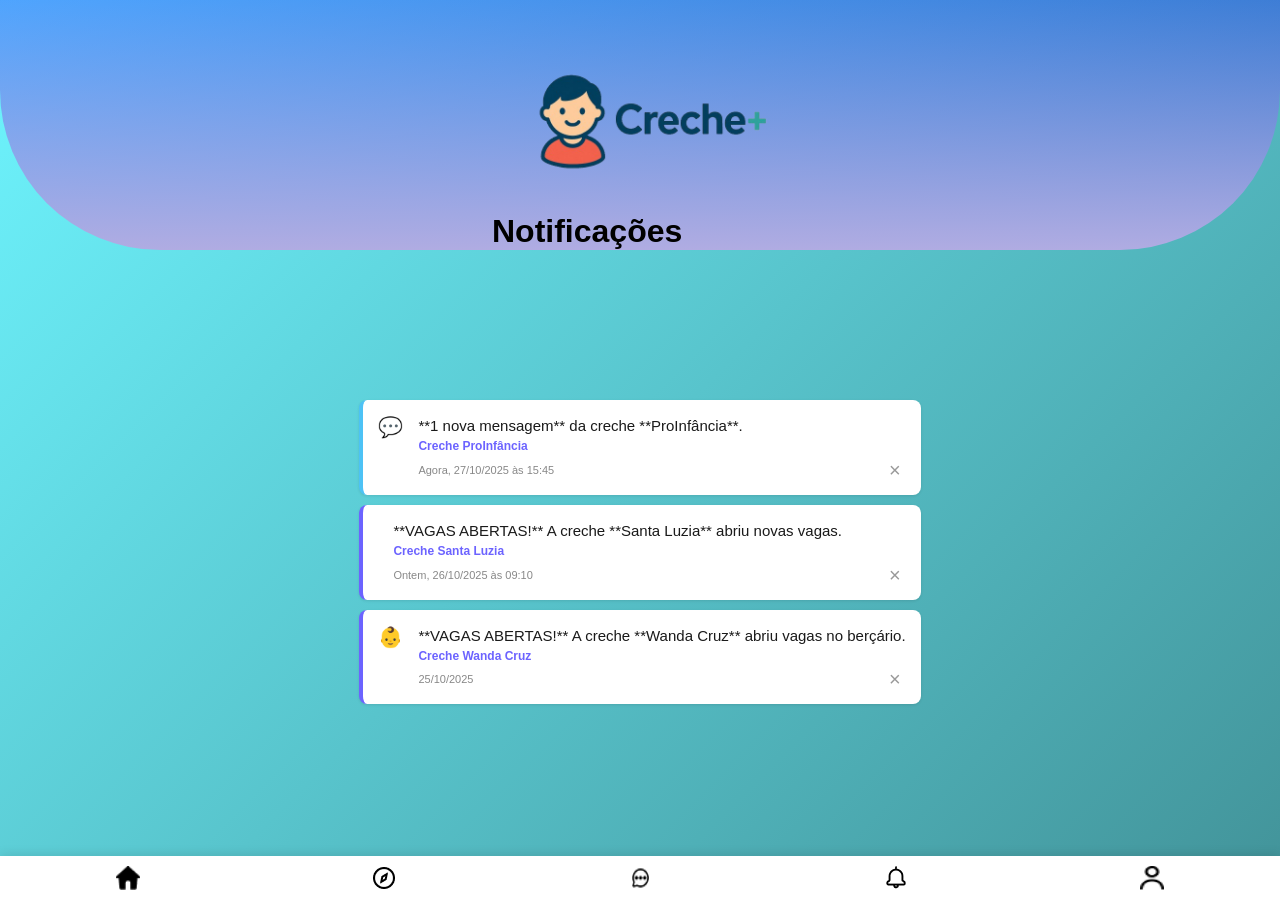
<file: docs/index.html>
<!doctype html>
<html>
  <head>
    <meta charset="utf-8">
    <meta http-equiv="refresh" content="0; url=./Tela%20De%20Home/notificacoes.html">
    <title>Redirecting...</title>
    <link rel="canonical" href="./Tela%20De%20Home/notificacoes.html">
  </head>
  <body>
    <p>Redirecionando para <a href="./Tela%20De%20Home/notificacoes.html">Notificações</a>...</p>
  </body>
</html>
</file>
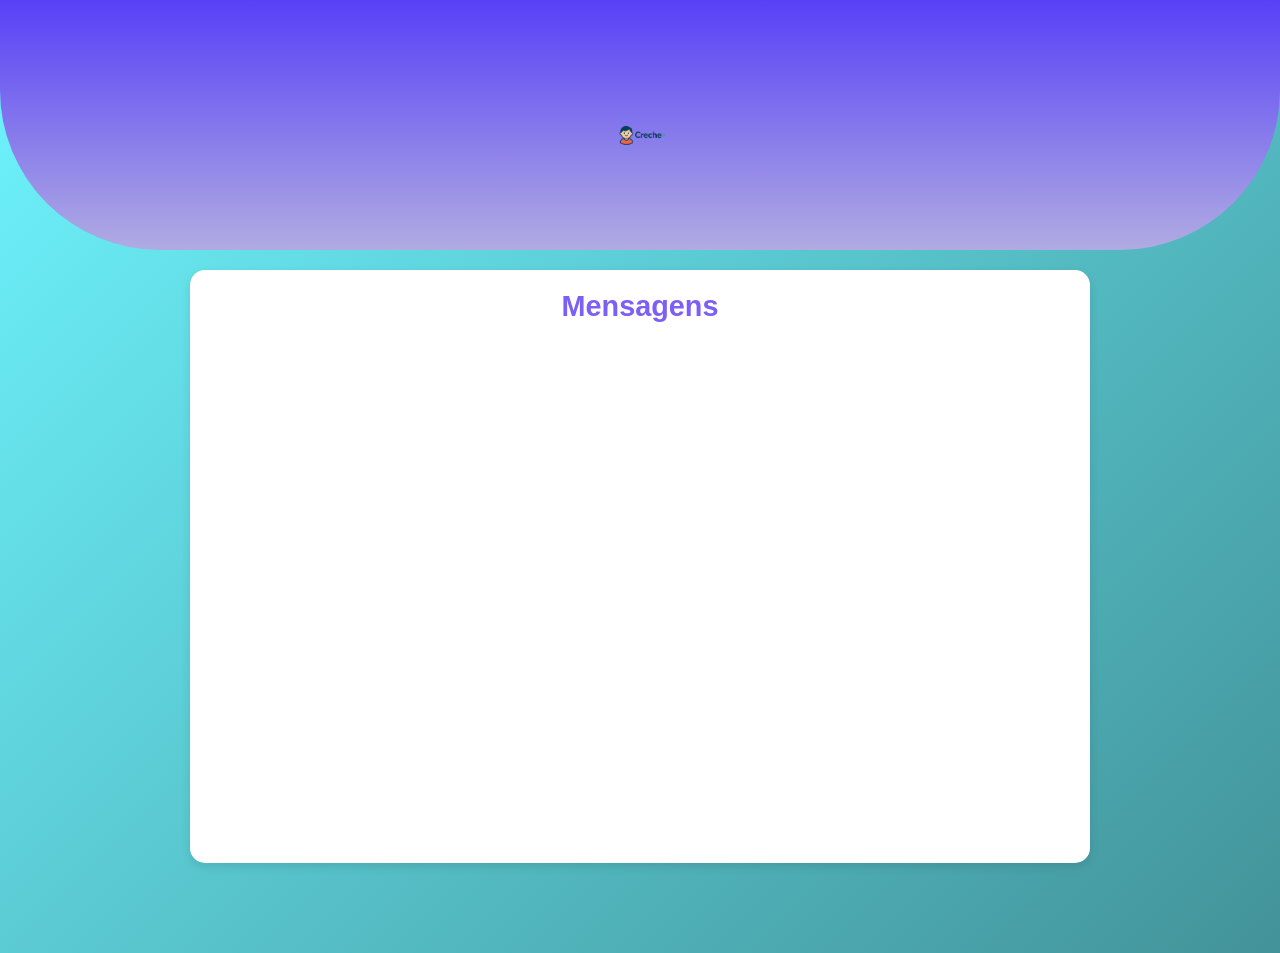
<file: CrecheMais.Api/Tela De Home/chat.html>
<!DOCTYPE html>
<html lang="pt-BR">
<head>
 <meta charset="UTF-8">
 <meta name="viewport" content="width=device-width, initial-scale=1.0">
 <title>Chat Creche +</title>
 <link rel="stylesheet" href="home.css">  <link rel="stylesheet" href="chat.css"> <script src="chat.js" defer></script> </head>
<body class="chat-body">
     <div class="header">
 <img src="LogoCreche.png" alt="Logo Creche+" class="logo">
 </div>

 <div class="container chat-container">
  <h1>Mensagens</h1>
    
    <div class="chat-main-area">

        <div class="contact-list" id="contact-list">
            <div class="no-contacts" id="no-contacts" style="display: none;">
                Nenhum contato encontrado.
            </div>
        </div>

        <div class="chat-window" id="chat-window" style="display: none;">
            <div class="chat-header">
                <button id="back-to-contacts">&lt; Voltar</button>
                <span id="chat-recipient-name">Nome da Creche</span>
            </div>
            <div class="chat-messages" id="chat-messages">
                </div>
            <div class="chat-input">
                <input type="text" id="message-inpu t" placeholder="Digite sua mensagem...">
                <button id="send-btn">Enviar</button>
            </div>
        </div>
    </div>
</file>
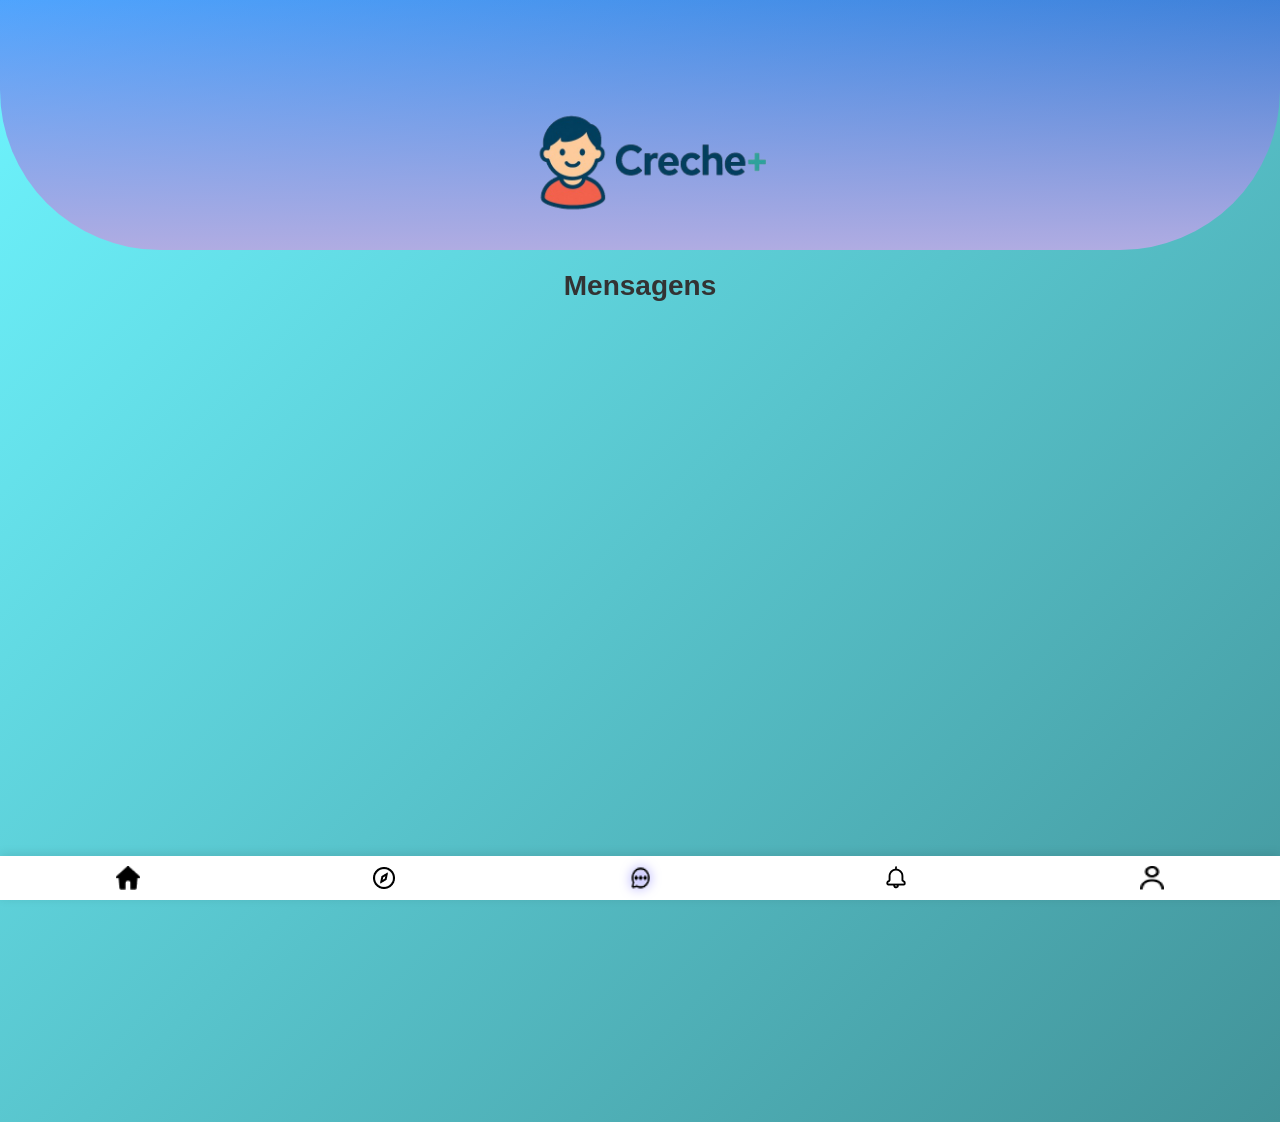
<file: CrecheMais.Api/Tela De Home/chatlist.html>
<!DOCTYPE html>
<html lang="pt-BR">
<head>
 <meta charset="UTF-8">
 <meta name="viewport" content="width=device-width, initial-scale=1.0">
 <title>Chat Creche +</title>
 <link rel="stylesheet" href="home.css">
 <link rel="stylesheet" href="chatlist.css">
 <script src="chatlist.js" defer></script>
</head>
<body class="chat-body">

    <div class="header">
        <img src="LogoCreche.png" alt="Logo Creche+" class="logo">
    </div>

    <div class="container chat-container">
        <h1>Mensagens</h1>
        
        <div class="chat-main-area">

            <!-- Lista de contatos -->
            <div class="contact-list" id="contact-list">
                <div class="no-contacts" id="no-contacts" style="display: none;">
                    Nenhum contato encontrado.
                </div>
            </div>

            <!-- Janela de chat (inicialmente oculta) -->
            <div class="chat-window" id="chat-window" style="display: none;">
                <div class="chat-header">
                    <button id="back-to-contacts">&lt; Voltar</button>
                    <span id="chat-recipient-name">Nome da Creche</span>
                </div>
                <div class="chat-messages" id="chat-messages"></div>
                <div class="chat-input">
                    <input type="text" id="message-input" placeholder="Digite sua mensagem...">
                    <button id="send-btn">Enviar</button>
                </div>
            </div>

        </div>
    </div>

    <footer>
        <img src="../ImagensHome/Home.png" alt="Home" class="footer-icon" onclick="window.location.href='home.html'">
        <img src="../ImagensHome/Descoberta.png" alt="Descoberta" class="footer-icon" onclick="window.location.href='descoberta.html'">
         <img src="../ImagensHome/Chat.png" alt="Conversas" class="footer-icon active" id="chat-btn-footer"> 
        <img src="../ImagensHome/Sino.png" alt="Notificações" class="footer-icon" onclick="window.location.href='notificacoes.html'">
        <img src="../ImagensHome/Perfil.png" alt="Perfil" class="footer-icon" onclick="window.location.href='perfil.html'">
    </footer>

</body>
</html>
</file>
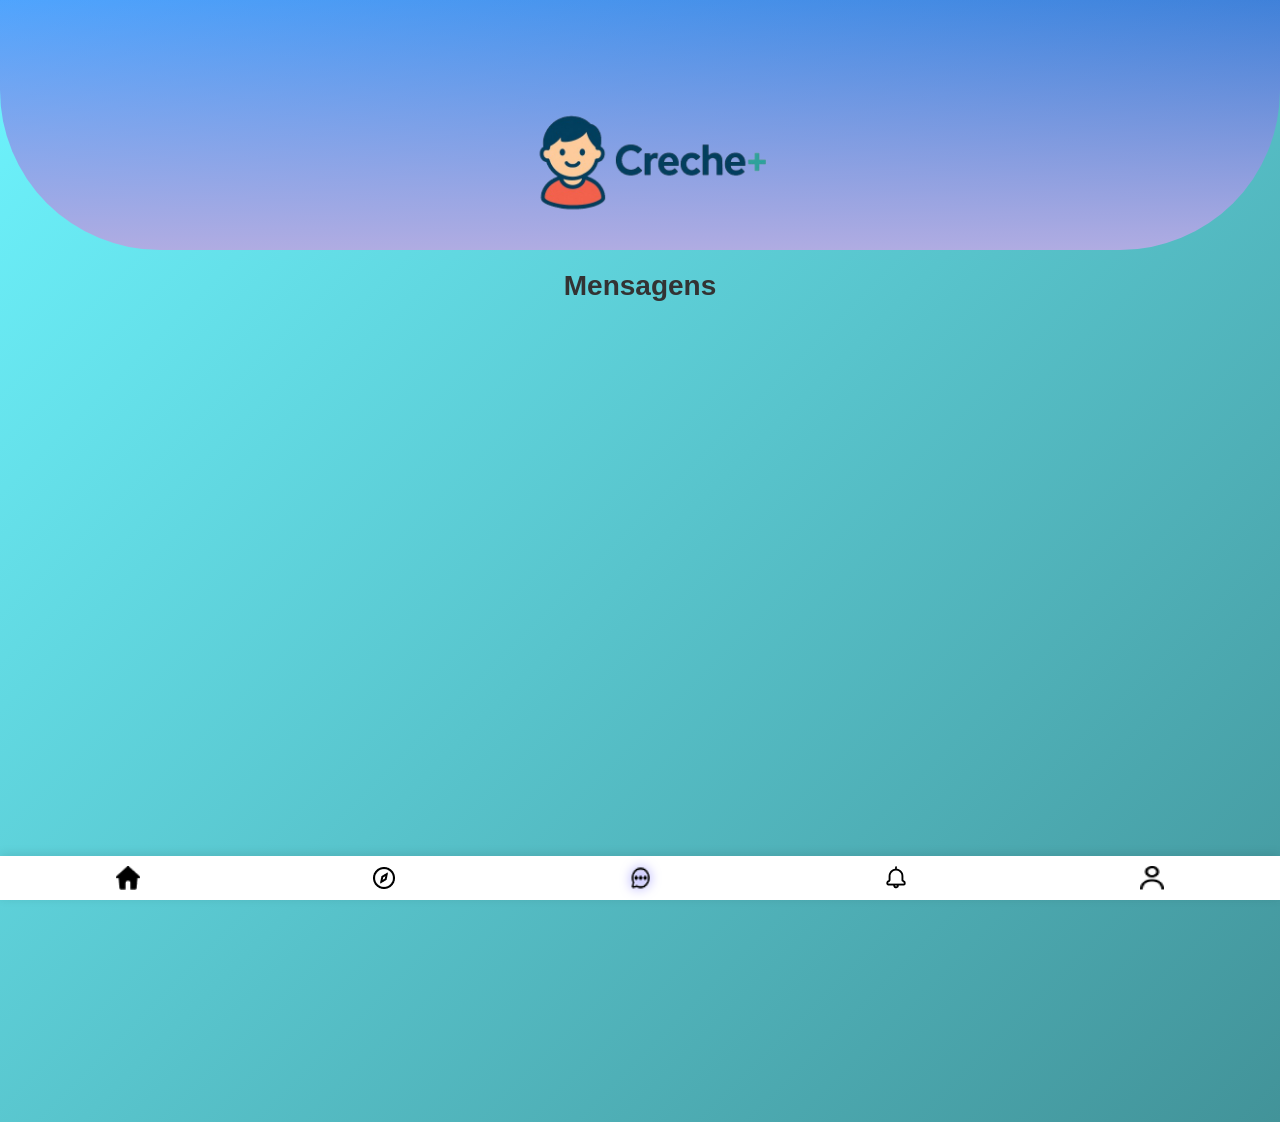
<file: CrecheMais.Api/Tela De Home/conversaunica.html>
<!DOCTYPE html>
<html lang="pt-BR">
<head>
    <meta charset="UTF-8">
    <meta name="viewport" content="width=device-width, initial-scale=1.0">
    <title>Conversa Direta</title>
    <link rel="stylesheet" href="conversaunica.css">
    <script src="conversaunica.js" defer></script>
</head>
<body class="chat-body">
    
    <div class="container chat-container">
        
        <div class="chat-window">
            <div class="chat-header">
                <button id="back-to-chats">&lt; Voltar</button>
                <span id="chat-recipient-name">CrecheX</span>
            </div>
            
            <div class="chat-messages" id="chat-messages-area">
            </div>
            
            <div class="chat-input">
                <input type="text" id="message-input" placeholder="Digite sua mensagem...">
                <button id="send-btn">Enviar</button>
            </div>
        </div>
    </div>

    <footer>
        <img src="../ImagensHome/Home.png" alt="Home" class="footer-icon" onclick="window.location.href='home.html'">
        <img src="../ImagensHome/Descoberta.png" alt="Descoberta" class="footer-icon" onclick="window.location.href='descoberta.html'">
        <img src="../ImagensHome/Chat.png" alt="Conversas" class="footer-icon active" id="chat-btn-footer"> 
         <img src="../ImagensHome/Sino.png" alt="Notificações" class="footer-icon" id="chat-btn" onclick="window.location.href='notificacoes.html'">
        <img src="../ImagensHome/Perfil.png" alt="Perfil" class="footer-icon" onclick="window.location.href='perfil.html'">
    </footer>
</body>
</html>
</file>
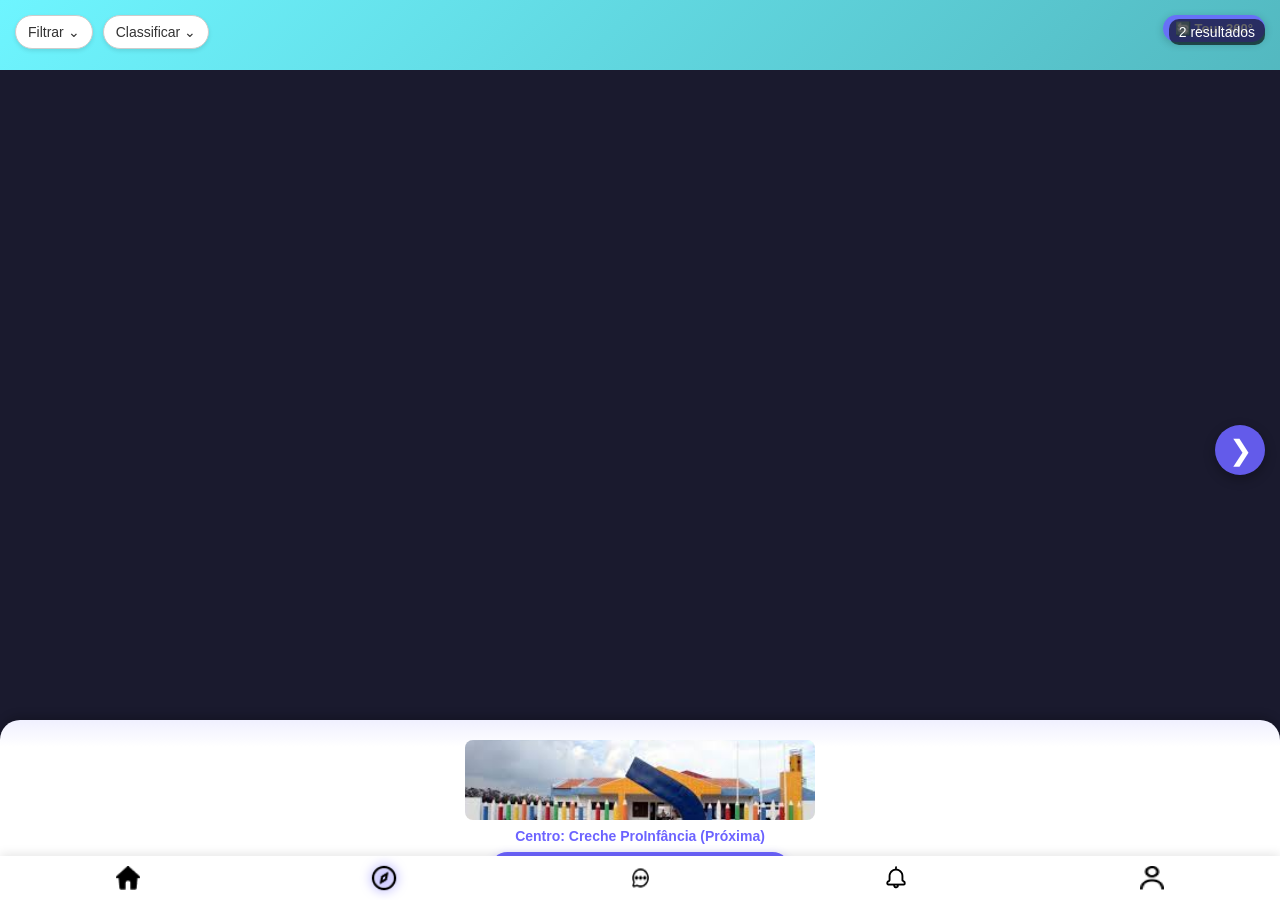
<file: CrecheMais.Api/Tela De Home/descoberta.html>
<!DOCTYPE html>
<html lang="pt-BR">
<head>
    <meta charset="UTF-8">
    <meta name="viewport" content="width=device-width, initial-scale=1.0">
    <title>Descoberta - Creche +</title>
    <link rel="stylesheet" href="home.css">
    <link rel="stylesheet" href="descoberta.css">
    <script src="descoberta.js" defer></script>
</head>
<body>
 
    <div class="descoberta-container">
 
        <div class="map-section">
 
            <!-- Label indicando que é um tour 360° -->
            <div class="tour-badge">
                <span>🔄 Tour 360°</span>
            </div>
 
            <!-- Container onde o iframe do Kuula será inserido pelo JS -->
            <div class="css-map-background" id="map-iframe-container"></div>
            
            <!-- Botões de navegação entre tours -->
            <button class="tour-nav-btn tour-nav-prev" id="tour-prev-btn">
                <span>❮</span>
            </button>
            <button class="tour-nav-btn tour-nav-next" id="tour-next-btn">
                <span>❯</span>
            </button>
            
            <!-- Indicadores de tour -->
            <div class="tour-indicators">
                <span class="tour-indicator active"></span>
                <span class="tour-indicator"></span>
            </div>
 
            <div class="map-controls">
                <button class="control-btn">Filtrar ⌄</button>
                <button class="control-btn">Classificar ⌄</button>
                <span class="result-count">2 resultados</span>
            </div>
 
        </div>
 
        <div class="creche-detail-card" id="creche-detail-card">
 
            <div class="creche-map-info">
                <img src="../ImagensHome/Creche1.jpg" alt="Imagem da Creche" class="creche-map-image" id="map-creche-image">
                <h3 id="map-creche-name">Creche ProInfância</h3>
            </div>
 
            <!-- Botão de contato -->
            <div class="action-buttons">
                <button class="contact-btn" id="contact-map-btn">Entrar em Contato</button>
            </div>
 
        </div>
    </div>
 
    <footer>
        <img src="../ImagensHome/Home.png" alt="Home" class="footer-icon" onclick="window.location.href='home.html'">
        <img src="../ImagensHome/Descoberta.png" alt="Descoberta" class="footer-icon active" onclick="window.location.href='descoberta.html'">
        <img src="../ImagensHome/Chat.png" alt="Conversas" class="footer-icon" onclick="window.location.href='chatlist.html'">
        <img src="../ImagensHome/Sino.png" alt="Notificações" class="footer-icon" id="chat-btn" onclick="window.location.href='notificacoes.html'">
        <img src="../ImagensHome/Perfil.png" alt="Perfil" class="footer-icon" onclick="window.location.href='perfil.html'">
    </footer>
 
</body>
</html>
</file>
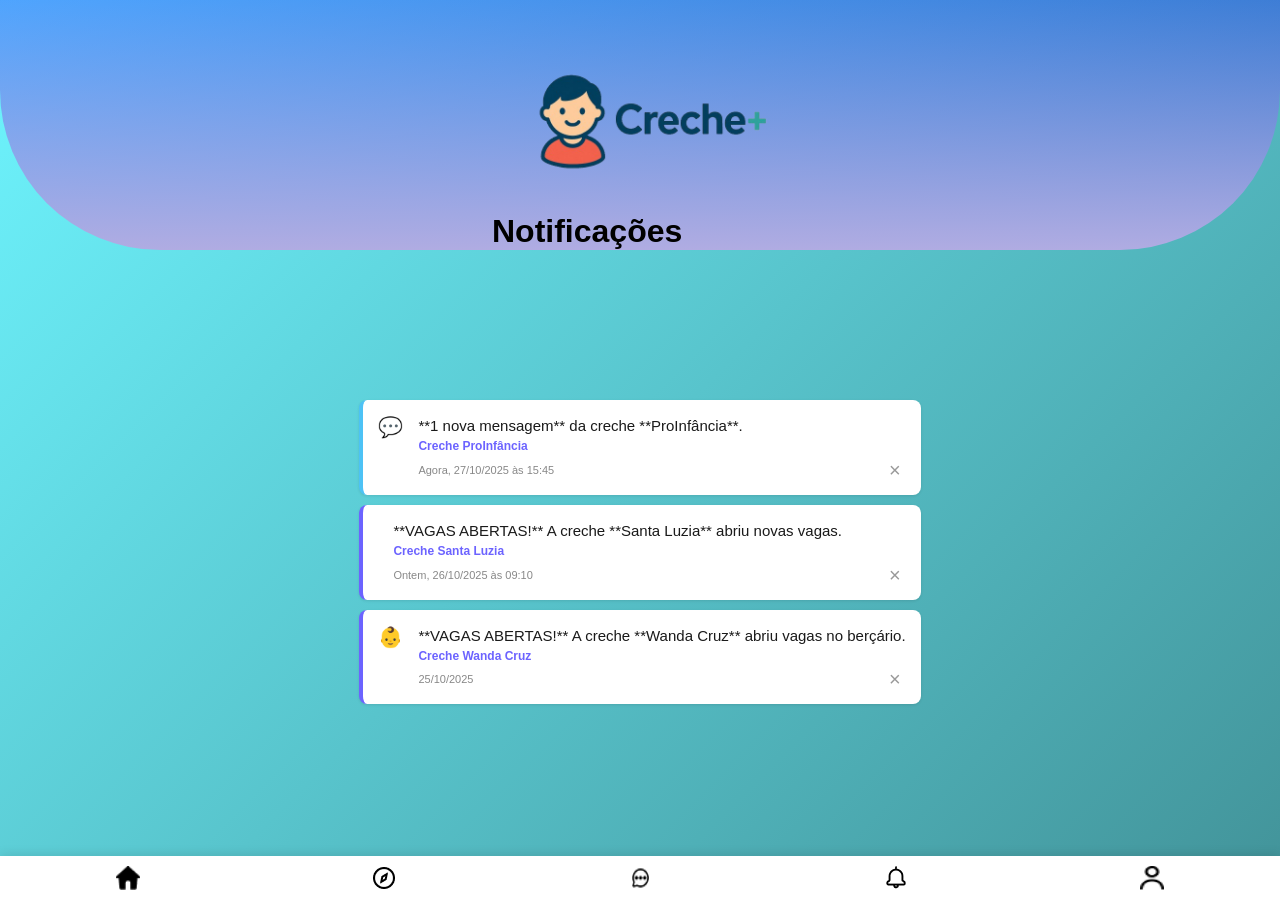
<file: CrecheMais.Api/Tela De Home/notificacoes.html>
<!DOCTYPE html>
<html lang="pt-BR">
<head>
    <meta charset="UTF-8">
    <meta name="viewport" content="width=device-width, initial-scale=1.0">
    <title>Notificações - Creche +</title>
    <link rel="stylesheet" href="home.css"> 
    <link rel="stylesheet" href="notificacoes.css"> 
    <script src="notificacoes.js" defer></script>
</head>
<body>
    <div class="header">
        <div class="header-content">
            <img src="LogoCreche.png" alt="Logo Creche+" class="logo">
            <h1 class="page-title">Notificações</h1> 
        </div>
    </div>

    <div class="notifications-container" id="notifications-list">
        
        <div class="notification-item type-mensagem" data-id="1">
            <div class="icon-mensagem">💬</div>
            <div class="notification-details">
                <p class="notification-message">
                    **1 nova mensagem** da creche **ProInfância**. 
                    <span class="creche-source">Creche ProInfância</span>
                </p>
                <div class="notification-footer">
                    <span class="notification-date">
                        Agora, 27/10/2025 às 15:45
                    </span>
                    <button class="delete-btn" title="Excluir">×</button>
                </div>
            </div>
        </div>

        <div class="notification-item type-vaga" data-id="2">
            <div class="icon-vaga"></div>
            <div class="notification-details">
                <p class="notification-message">
                    **VAGAS ABERTAS!** A creche **Santa Luzia** abriu novas vagas.
                    <span class="creche-source">Creche Santa Luzia</span>
                </p>
                <div class="notification-footer">
                    <span class="notification-date">
                        Ontem, 26/10/2025 às 09:10
                    </span>
                    <button class="delete-btn" title="Excluir">×</button>
                </div>
            </div>
        </div>

        <div class="notification-item type-vaga" data-id="3">
            <div class="icon-vaga">👶</div>
            <div class="notification-details">
                <p class="notification-message">
                    **VAGAS ABERTAS!** A creche **Wanda Cruz** abriu vagas no berçário.
                    <span class="creche-source">Creche Wanda Cruz</span>
                </p>
                <div class="notification-footer">
                    <span class="notification-date">
                        25/10/2025
                    </span>
                    <button class="delete-btn" title="Excluir">×</button>
                </div>
            </div>
        </div>
        
    </div>

    <footer>
        <img src="../ImagensHome/Home.png" alt="Home" class="footer-icon" onclick="window.location.href='home.html'">
        <img src="../ImagensHome/Descoberta.png" alt="Descoberta" class="footer-icon" onclick="window.location.href='descoberta.html'">
        <img src="../ImagensHome/Chat.png" alt="Conversas" class="footer-icon" onclick="window.location.href='chatlist.html'"> 
        <img src="../ImagensHome/Sino.png" alt="Notificações" onclick="window.location.href='notificacoes.html'">
        <img src="../ImagensHome/Perfil.png" alt="Perfil" class="footer-icon"onclick="window.location.href='perfil.html'">
    </footer>
</body>
</html>
</file>
<file: CrecheMais.Api/Tela De Home/home.css>
/* home.css - CÓDIGO COMPLETO E REVISADO */

/* Reset */
* {
    margin: 0;
    padding: 0;
    box-sizing: border-box;
    font-family: Arial, sans-serif;
}

body {
    background: linear-gradient(135deg, rgba(110,245,255,1) 0%, rgba(66,147,153,1) 100%);
    min-height: 100vh;
    display: flex;
    flex-direction: column;
    align-items: center;
    padding-bottom: 70px;
}

.header {
    width: 100%;
    height: 250px;
    background: linear-gradient(0deg, rgba(176,172,226,1) 0%, rgba(17,0,251,0.33) 100%);
    border-bottom-left-radius: 160px;
    border-bottom-right-radius: 160px;
    display: flex;
    justify-content: center;
    align-items: flex-end;
}

.logo {
    width: 296px;
    height: 198px;
    border-radius: 55px;
    object-fit: contain;
    position: relative;
    bottom: -10px;
}

.container {
    padding: 20px;
    max-width: 1200px;
    width: 100%;
}

/* Seção de busca */
.search-section h1 {
    font-size: 24px;
    color: #333;
    margin-bottom: 15px;
}

/* Container da barra de pesquisa (input + botão) */
.search-bar {
    display: flex;
    align-items: center;
    gap: 10px;
    margin-bottom: 20px;
}

#search-input {
    flex: 1;
    padding: 12px 16px;
    border: 2px solid #e0e0e0;
    border-radius: 25px;
    font-size: 16px;
}

/* Botão de pesquisa com texto "Buscar" e ícone */
#search-btn {
    background-color: #6c63ff;
    color: white;
    border: none;
    border-radius: 25px;
    padding: 12px 20px;
    font-size: 16px;
    cursor: pointer;
    display: flex;
    align-items: center;
    gap: 8px;
    transition: all 0.2s ease-in-out;
}

#search-btn:hover {
    background-color: #5a52e6;
    transform: scale(1.05);
}

/* Ícone da lupa dentro do botão */
.search-icon {
    width: 20px;
    height: 20px;
}

/* Filtros de busca (Ajuste para posicionar abaixo da barra de busca) */
.search-options {
    display: flex;
    justify-content: space-between;
    gap: 10px;
}

.search-option {
    display: flex;
    align-items: center;
    gap: 8px;
    padding: 12px 20px;
    border: 2px solid #e0e0e0;
    border-radius: 25px;
    background-color: white;
    cursor: pointer;
    flex: 1;
    justify-content: center;
    transition: all 0.2s ease-in-out;
}

.search-option:hover {
    border-color: #6c63ff;
}

.search-option.active {
    border-color: #6c63ff;
    background-color: #6c63ff;
    color: white;
}

.option-icon {
    width: 20px;
    height: 20px;
}

.divider {
    margin: 50px 0 40px 0;
    border: none;
    border-top: 2px solid #e0e0e0;
}

/* Listas */
.creches-section h2 {
    margin-bottom: 30px;
    color: #333;
    font-size: 20px;
    font-weight: 600;
    text-align: left;
}

.creches-list {
    display: flex;
    flex-direction: column;
    gap: 20px;
}

/* Cards */
.creche-card {
    display: flex;
    background-color: white;
    border-radius: 12px;
    box-shadow: 0 4px 12px rgba(0,0,0,0.1);
    overflow: hidden;
    border: 1px solid #e0e0e0;
    transition: 0.3s;
}

.creche-card:hover {
    transform: translateY(-4px);
}

.creche-image-container {
    flex: 0 0 200px;
}

.creche-image {
    width: 100%;
    height: 100%;
    object-fit: cover;
}

.creche-info {
    flex: 1;
    padding: 20px;
}

.creche-name {
    font-size: 20px;
    color: #333;
    font-weight: 600;
}

.creche-description {
    color: #666;
    font-size: 14px;
    margin: 10px 0;
}

.creche-details {
    display: flex;
    gap: 20px;
    font-size: 14px;
}

/* CORREÇÃO CRÍTICA AQUI: Removendo 'space-between' */
.creche-actions {
    display: flex;
    align-items: center;
    gap: 15px;
    margin-top: 15px;
    justify-content: flex-start; /* Alinha os botões no início */
}

.favorite-btn {
    background: none;
    border: none;
    cursor: pointer;
    transition: transform 0.3s;
}

.favorite-btn img {
    width: 28px;
    height: 28px;
    transition: transform 0.2s ease-in-out, filter 0.2s;
    filter: grayscale(100%);
}

.favorite-btn:hover img {
    transform: scale(1.1);
}

.favorite-btn.favorited img {
    filter: none;
    content: url("../ImagensHome/heartred.png");
}

/* CORREÇÃO CRÍTICA AQUI: Garante que o botão de contato ocupe o espaço */
.contact-btn {
    background-color: #6c63ff;
    color: white;
    border: none;
    padding: 10px 20px;
    border-radius: 25px;
    cursor: pointer;
    flex-grow: 1; /* Permite que ele cresça */
    max-width: 300px; /* Limite o crescimento em telas maiores */
    text-align: center; /* Garante que o texto fique centralizado */
}

.no-results {
    text-align: center;
    color: #666;
    background-color: white;
    border-radius: 12px;
    padding: 30px;
}

/* Footer */
footer {
    position: fixed;
    bottom: 0;
    width: 100%;
    background-color: white;
    display: flex;
    justify-content: space-around;
    padding: 10px 0;
    box-shadow: 0 -2px 10px rgba(0,0,0,0.1);
    z-index: 100;
}

.footer-icon {
    width: 24px;
    height: 24px;
    cursor: pointer;
    transition: transform 0.2s;
}

.footer-icon:hover {
    transform: scale(1.1);
}

.footer-icon.active {
    filter: drop-shadow(0 0 5px #6c63ff);
    transform: scale(1.1);
}

/* Estilização do Ícone de 3 Traços no Card */
.details-btn {
    background: none;
    border: none;
    cursor: pointer;
    padding: 5px;
    transition: transform 0.3s;
    font-size: 24px;
    color: #6c63ff;
    line-height: 1;
    flex-shrink: 0; /* Impede que o botão de detalhes se encolha */
}

.details-btn:hover {
    transform: scale(1.1);
}

/* ------------------ MODAL GERAL (Existente) ------------------ */
.modal-overlay {
    position: fixed;
    top: 0;
    left: 0;
    width: 100%;
    height: 100%;
    background-color: rgba(0, 0, 0, 0.7);
    backdrop-filter: blur(5px);
    display: none;
    justify-content: center;
    align-items: center;
    z-index: 1000;
    overflow-y: auto;
}

.modal-content {
    background-color: white;
    padding: 20px;
    border-radius: 15px;
    max-width: 600px;
    width: 90%;
    box-shadow: 0 10px 30px rgba(0, 0, 0, 0.3);
    position: relative;
    max-height: 90vh;
    margin: 20px auto;
}

.modal-close-btn {
    position: absolute;
    top: 10px;
    right: 15px;
    font-size: 30px;
    border: none;
    background: none;
    cursor: pointer;
    color: #333;
}

.modal-image {
    width: 100%;
    height: auto;
    max-height: 250px;
    object-fit: cover;
    border-radius: 10px;
    margin-bottom: 20px;
}

.modal-name {
    color: #6c63ff;
    font-size: 26px;
    margin-bottom: 15px;
    text-align: center;
}

.modal-details-grid {
    display: grid;
    grid-template-columns: 1fr 1fr;
    gap: 10px 20px;
    margin-bottom: 25px;
}

.modal-info p {
    font-size: 14px;
    color: #555;
    padding: 5px 0;
    border-bottom: 1px dashed #eee;
}

/* Botão e mensagem de sucesso */
#action-btn { /* Alterei de #cadastrar-btn para #action-btn, conforme seu HTML */
    width: 100%;
    padding: 12px;
    font-size: 18px;
    margin-top: 15px;
    transition: background-color 0.3s;
}

.success-message {
    text-align: center;
    color: green;
    font-weight: bold;
    margin-top: 10px;
    padding: 10px;
    border: 1px solid #c8e6c9;
    background-color: #e8f5e9;
    border-radius: 8px;
}

/* ------------------ ESTILOS DE MODAL NÃO UTILIZADOS NO HTML, MAS MANTIDOS PARA CONSISTÊNCIA ------------------ */

.chat-modal-content .modal-description {
    font-size: 16px;
    color: #333;
    margin-bottom: 10px;
    font-weight: 500;
}

#initial-message-input {
    width: 100%;
    padding: 10px;
    border: 1px solid #ccc;
    border-radius: 8px;
    resize: vertical;
    font-size: 1em;
    margin-bottom: 15px;
}

#send-initial-message-btn {
    width: 100%;
    font-size: 16px;
}

.error-message {
    text-align: center;
    color: #d9534f;
    background-color: #f2dede;
    border: 1px solid #ebccd1;
    border-radius: 5px;
    padding: 10px;
    margin-top: 15px;
    font-weight: bold;
}
</file>
<file: CrecheMais.Api/Tela De Home/chat.css>
/* Estilos gerais para o layout da tela de chat */
.chat-body {
    display: flex;
    flex-direction: column;
    min-height: 100vh;
    background-color: #E0FFFF; /* Fundo azul claro para a tela de chat */
}

.chat-container {
    flex-grow: 1;
    padding: 20px;
    background-color: #fff;
    margin: 20px auto;
    border-radius: 15px;
    box-shadow: 0 4px 10px rgba(0, 0, 0, 0.1);
    max-width: 900px;
    width: 95%;
    display: flex;
    flex-direction: column;
}

h1 {
    color: #7A60F5;
    margin-bottom: 20px;
    font-size: 1.8em;
    text-align: center;
}

.chat-main-area {
    flex-grow: 1;
    display: flex;
    flex-direction: column;
    min-height: 500px; /* Altura mínima para melhor visualização */
}

/* --- Lista de Contatos (Chat List) --- */
.contact-list {
    display: flex;
    flex-direction: column;
    gap: 10px;
}

.contact-card {
    display: flex;
    align-items: center;
    padding: 15px;
    border-radius: 10px;
    background-color: #f8f8f8;
    cursor: pointer;
    transition: background-color 0.2s;
    border-left: 5px solid transparent;
}

.contact-card:hover {
    background-color: #f0f0f0;
}

.contact-card.active {
    border-left-color: #7A60F5;
}

.contact-image {
    width: 50px;
    height: 50px;
    border-radius: 50%;
    object-fit: cover;
    margin-right: 15px;
    border: 2px solid #ccc;
}

.contact-info {
    flex-grow: 1;
}

.contact-name {
    font-weight: bold;
    color: #333;
    margin: 0;
}

.last-message {
    color: #666;
    font-size: 0.9em;
    margin: 2px 0 0 0;
    white-space: nowrap;
    overflow: hidden;
    text-overflow: ellipsis;
    max-width: 250px;
}

.no-contacts {
    text-align: center;
    color: #888;
    padding: 50px;
}

/* --- Janela de Conversa Única (Chat Window) --- */
.chat-window {
    flex-grow: 1;
    display: flex;
    flex-direction: column;
    border: 1px solid #eee;
    border-radius: 10px;
    overflow: hidden;
}

.chat-header {
    background-color: #7A60F5;
    color: white;
    padding: 15px;
    display: flex;
    align-items: center;
    gap: 15px;
}

#back-to-contacts {
    background: none;
    border: none;
    color: white;
    font-size: 1em;
    cursor: pointer;
    padding: 0;
}

#chat-recipient-name {
    font-weight: bold;
}

.chat-messages {
    flex-grow: 1;
    padding: 15px;
    overflow-y: auto;
    background-color: #fff;
    display: flex;
    flex-direction: column;
    gap: 10px;
}

/* Estilização das Mensagens */
.message {
    max-width: 70%;
    padding: 10px 15px;
    border-radius: 15px;
    word-wrap: break-word;
}

.message.user {
    background-color: #7A60F5;
    color: white;
    align-self: flex-end; /* Alinha à direita */
    border-bottom-right-radius: 2px;
}

.message.creche {
    background-color: #e0e0e0;
    color: #333;
    align-self: flex-start; /* Alinha à esquerda */
    border-bottom-left-radius: 2px;
}

.message.system {
    text-align: center;
    font-style: italic;
    color: #888;
    font-size: 0.9em;
    padding: 5px;
    align-self: center;
    max-width: 100%;
}

/* --- AQUI ESTÁ A MUDANÇA CRÍTICA PARA O INPUT --- */
.chat-input {
    display: flex; /* Habilita Flexbox */
    padding: 10px;
    border-top: 1px solid #eee;
    background-color: #fff;
    gap: 10px;
    align-items: center;
}

#message-input {
    flex-grow: 1; /* Faz o input ocupar o espaço restante */
    padding: 10px 15px;
    border: 1px solid #ccc;
    border-radius: 25px;
    font-size: 1em;
    outline: none;
}

#send-btn {
    padding: 10px 20px;
    border: none;
    background-color: #7A60F5;
    color: white;
    border-radius: 25px;
    cursor: pointer;
    font-size: 1em;
    flex-shrink: 0; /* Impede que o botão encolha */
    transition: background-color 0.2s;
}

#send-btn:hover {
    background-color: #634fd6;
}

/* --- Estilos do Header/Footer (Mantendo a estética) --- */
.header {
    background-color: #7A60F5;
    padding: 10px 20px;
    display: flex;
    justify-content: center;
    align-items: center;
    width: 100%;
}

.logo {
    height: 40px;
}

footer {
    background-color: #7A60F5;
    padding: 10px 0;
    display: flex;
    justify-content: space-around;
    width: 100%;
    position: fixed;
    bottom: 0;
    left: 0;
    box-shadow: 0 -2px 5px rgba(0, 0, 0, 0.1);
}

.footer-icon {
    width: 30px;
    height: 30px;
    cursor: pointer;
    opacity: 0.8;
    transition: opacity 0.2s;
}

.footer-icon:hover {
    opacity: 1;
}

/* Ajustes para telas pequenas (Mobile First) */
@media (max-width: 600px) {
    .chat-container {
        margin: 0;
        padding: 10px;
        border-radius: 0;
        width: 100%;
        min-height: calc(100vh - 60px); /* Ajusta para ocupar quase toda a tela */
        padding-bottom: 70px; /* Espaço para o footer fixo */
    }
    
    .chat-input {
        position: fixed;
        bottom: 60px; /* Acima do footer */
        left: 0;
        width: 100%;
        box-sizing: border-box;
        border-radius: 0;
    }

    .header {
        position: fixed;
        top: 0;
        left: 0;
        z-index: 1000;
    }
    
    .chat-main-area {
        margin-top: 50px; /* Espaço para o header fixo */
    }
    
    .chat-messages {
        padding-bottom: 20px;
    }
}
</file>
<file: CrecheMais.Api/Tela De Home/chatlist.css>
/* chat.css - Estilos para a lista de conversas */

/* Variáveis de cores para consistência */
:root {
    --primary-purple: #673AB7; /* Roxo principal */
    --soft-purple: #D1C4E9; /* Roxo suave */
    --text-dark: #333333;
    --text-medium: #666666;
    --border-light: #eeeeee;
    --bg-light: #f7f7f7;
    --footer-height: 60px; /* Altura padrão do footer */
}

/* ------------------ Layout Geral ------------------ */

.chat-body {
    /* Ajuste o padding inferior para não sobrepor o footer fixo */
    padding-bottom: var(--footer-height); 
    background-color: var(--bg-light);
    min-height: 100vh;
}

.chat-container {
    padding: 20px;
    max-width: 800px;
    margin: 0 auto;
}

.chat-container h1 {
    font-size: 28px;
    color: var(--text-dark);
    margin-bottom: 20px;
    text-align: center;
    font-weight: bold;
}

.chat-main-area {
    /* Garante que o conteúdo tenha espaço mínimo */
    min-height: calc(100vh - 120px - var(--footer-height)); 
}

/* ------------------ Lista de Contatos ------------------ */
.contact-list {
    display: flex;
    flex-direction: column;
    /* Reduz gap entre itens para parecer uma lista contínua */
    gap: 0; 
    background-color: white;
    border-radius: 10px;
    box-shadow: 0 4px 12px rgba(0,0,0,0.1);
    overflow: hidden; /* Garante que os cantos arredondados sejam respeitados */
}

.contact-item {
    display: flex;
    align-items: center;
    padding: 15px;
    cursor: pointer;
    border-bottom: 1px solid var(--border-light);
    transition: background-color 0.2s;
}

.contact-item:last-child {
    border-bottom: none;
}

.contact-item:hover {
    background-color: var(--bg-light);
}

.contact-image {
    width: 50px;
    height: 50px;
    border-radius: 50%;
    object-fit: cover;
    margin-right: 15px;
    /* Adiciona uma borda sutil para destaque */
    border: 2px solid var(--soft-purple);
}

.contact-info {
    flex-grow: 1;
    /* Limita o espaço para o tempo ficar na lateral */
    min-width: 0; 
}

.contact-name {
    font-weight: bold;
    color: var(--text-dark);
    font-size: 16px;
    margin-bottom: 2px;
}

.contact-last-msg {
    color: var(--text-medium);
    font-size: 14px;
    white-space: nowrap;
    overflow: hidden;
    text-overflow: ellipsis; /* ... no final do texto longo */
}

.contact-time {
    font-size: 12px;
    color: #999;
    align-self: flex-start; /* Alinha o tempo com o topo */
    padding-top: 5px;
    margin-left: 10px;
}

.no-contacts {
    text-align: center;
    padding: 30px;
    color: var(--text-medium);
    background-color: white;
    border-radius: 10px;
}

/* ------------------ Janela de Chat (Não Usada neste HTML, mas mantida por segurança) ------------------ */
.chat-window {
    display: flex;
    flex-direction: column;
    height: 70vh; 
    background-color: white;
    border-radius: 10px;
    box-shadow: 0 4px 12px rgba(0,0,0,0.1);
}

.chat-header {
    display: flex;
    align-items: center;
    padding: 15px;
    background-color: var(--primary-purple); /* Roxo */
    color: white; 
    border-top-left-radius: 10px;
    border-top-right-radius: 10px;
}

#back-to-contacts { 
    background: none;
    border: none;
    color: white; 
    font-size: 16px;
    cursor: pointer;
    margin-right: 15px;
    opacity: 0.9; 
    transition: opacity 0.2s;
}
#back-to-contacts:hover {
    opacity: 1;
}

#chat-recipient-name {
    font-weight: bold;
}

.chat-messages {
    flex-grow: 1;
    padding: 15px;
    overflow-y: auto;
    background-color: var(--bg-light); /* Fundo suave para as mensagens */
}

/* Estilo das mensagens (balões) */
.message {
    padding: 10px 15px;
    margin-bottom: 10px;
    border-radius: 15px;
    max-width: 80%;
    word-wrap: break-word;
    box-shadow: 0 1px 0.5px rgba(0, 0, 0, 0.08);
}

.message.user {
    background-color: var(--soft-purple);
    color: var(--text-dark);
    margin-left: auto;
    border-bottom-right-radius: 2px; /* Pequeno ajuste no canto */
}

.message.other {
    background-color: white;
    color: var(--text-dark);
    margin-right: auto;
    border-bottom-left-radius: 2px; /* Pequeno ajuste no canto */
}

/* Ajustes no Input do Chat */
.chat-input {
    display: flex;
    align-items: center;
    padding: 10px;
    border-top: 1px solid var(--border-light);
    background-color: white;
}

#message-input {
    flex-grow: 1;
    /* CORREÇÃO: Paddings e Margins corretos */
    padding: 10px 15px;
    border: 1px solid #ccc;
    border-radius: 20px;
    margin-right: 10px;
    font-size: 16px;
    height: auto; /* Garante que o padding funcione */
}

#send-btn {
    background-color: var(--primary-purple);
    color: white;
    border: none;
    border-radius: 20px;
    padding: 10px 20px;
    cursor: pointer;
    transition: background-color 0.2s;
}

#send-btn:hover {
    background-color: #512DA8; /* Roxo um pouco mais escuro */
}
</file>
<file: CrecheMais.Api/Tela De Home/conversaunica.css>
/* conversaunica.css */

/* Define cores roxas e variáveis de layout */
:root {
    --primary-purple: #673AB7; /* Roxo principal para cabeçalho e botão */
    --accent-purple: #D1C4E9; /* Roxo claro para o balão do usuário */
    --creche-bubble-color: #FFFFFF; /* Branco para a creche */
    --background-color: #f0f2f5; /* Fundo do chat */
    --footer-height: 60px;
    --header-height: 56px;
}

/* 1. Layout de Tela Cheia */
.chat-body {
    display: flex;
    flex-direction: column;
    min-height: 100vh;
    margin: 0; 
}

.chat-container {
    flex-grow: 1; 
    display: flex;
    flex-direction: column;
    padding: 0; 
    width: 100%; /* Ocupa a largura total */
}

.chat-window {
    display: flex;
    flex-direction: column;
    flex-grow: 1; 
    /* REMOVIDA A RESTRIÇÃO DE MAX-WIDTH: Ocupa a largura total da tela */
    width: 100%;
    /* Altura ajustada: 100% da viewport - altura do footer */
    height: calc(100vh - var(--footer-height)); 
    position: relative; 
}

/* 2. Cabeçalho Roxo e Fixado no Topo */
.chat-header {
    /* COR ROXA RETORNADA */
    background-color: var(--primary-purple); 
    color: white;
    padding: 15px;
    display: flex;
    align-items: center;
    font-size: 18px;
    font-weight: bold;
    box-shadow: 0 2px 5px rgba(0, 0, 0, 0.1);
    min-height: var(--header-height); 
    z-index: 10;
    width: 100%;
    box-sizing: border-box;
    /* Adicionando fixo no topo para uma melhor experiência de app (opcional) */
    position: sticky;
    top: 0;
}

#back-to-chats {
    background: none;
    border: none;
    color: white; /* Cor branca para o texto sobre o fundo roxo */
    font-size: 16px;
    margin-right: 15px;
    cursor: pointer;
    padding: 0;
}

#chat-recipient-name {
    flex-grow: 1;
}

/* 3. Área de Mensagens (Preenche o Meio) */
.chat-messages {
    flex-grow: 1; 
    padding: 10px;
    overflow-y: auto; 
    display: flex;
    flex-direction: column;
    padding-bottom: 10px; 
    background-color: var(--background-color); 
}

/* Estilo do Balão de Mensagem */
.message {
    max-width: 80%;
    padding: 8px 12px;
    margin: 5px 0;
    border-radius: 10px;
    line-height: 1.4;
    font-size: 15px;
    clear: both; 
    box-shadow: 0 1px 0.5px rgba(0, 0, 0, 0.13);
}

/* Estilo para Mensagens Enviadas pelo Usuário - Roxo Claro */
.message.user {
    align-self: flex-end; 
    background-color: var(--accent-purple); 
    color: #000;
    border-radius: 10px 10px 0 10px; 
}

/* Estilo para Mensagens Recebidas (Creche) - Branco */
.message.creche {
    align-self: flex-start; 
    background-color: var(--creche-bubble-color); 
    color: #000;
    border-radius: 10px 10px 10px 0; 
}

/* 4. Área de Input e Botão */
/* Área de Input e Botão — agora aparece acima do footer */
.chat-input {
    display: flex;
    align-items: center;
    padding: 10px;
    background-color: #FFFFFF;
    border-top: 1px solid #ddd;
    position: fixed; 
    
    /* 🌟 MUDANÇA AQUI: Alinhando o input exatamente no topo do footer */
    bottom: var(--footer-height); 
    
    left: 0;
    width: 100%;
    box-sizing: border-box;
    z-index: 40; 
}
#message-input {
    flex-grow: 1;
    padding: 10px 15px;
    border: 1px solid #ccc;
    border-radius: 20px;
    font-size: 16px;
    margin-right: 10px;
}

/* Botão Enviar */
#send-btn {
    background-color: var(--primary-purple);
    color: white;
    border: none;
    border-radius: 20px;
    padding: 10px 18px;
    font-size: 16px;
    cursor: pointer;
    transition: background-color 0.2s;
}

#send-btn:hover {
    background-color: #512DA8;
}



/* Footer visual igual ao home */
footer {
    position: fixed;
    bottom: 0;
    width: 100%;
    background-color: white;
    display: flex;
    justify-content: space-around;
    padding: 10px 0;
    box-shadow: 0 -2px 10px rgba(0,0,0,0.1);
    z-index: 30; /* Garante que o footer fique acima de tudo, inclusive do card */
}

.footer-icon {
    width: 24px;
    height: 24px;
    cursor: pointer;
    transition: transform 0.2s;
    /* Adicionamos um filtro para os ícones padrão ficarem em tons de cinza ou menos saturados */
    filter: grayscale(100%) opacity(0.7); 
}

.footer-icon:hover {
    transform: scale(1.1);
}

/* NOVO ESTILO: Ícone Ativo (Para indicar a tela atual) */
/* Este filtro tenta deixar a imagem mais próxima de um preenchido preto */
.footer-icon.active {
    /* Desativa o filtro, devolvendo as cores originais ou destacando-a */
    filter: none;
    /* Exemplo para forçar um destaque preto, dependendo da imagem: */
   
    
    /* Usando 'transform' para destaque visual */
    transform: scale(1.2); 
}

/* ... O RESTANTE DO SEU CSS ... */
.creche-detail-card {
    position: absolute; /* ABSOLUTO DENTRO DO .descoberta-container */
    bottom: 0; 
    left: 0;
    right: 0;
    
    background: linear-gradient(to top, white 85%, #f0f0ff); 
    border-top-left-radius: 20px;
    border-top-right-radius: 20px;
    box-shadow: 0 -4px 10px rgba(0,0,0,0.2);
    padding: 20px;
    
    /* AJUSTES CRÍTICOS PARA O SCROLL */
    height: 250px; /* ALTURA VISÍVEL INICIAL */
    max-height: calc(100% - 130px); /* Limite para não cobrir o header */
    overflow-y: scroll; /* Permite que o conteúdo interno role */
    padding-bottom: 70px; /* CRÍTICO: Espaço para o footer não esconder o conteúdo */
    
    z-index: 20;
}
</file>
<file: CrecheMais.Api/Tela De Home/descoberta.css>
/* descoberta.css - Tour 360° com Kuula */
 
/* -------------------- Estrutura Global -------------------- */
body {
    padding: 0;
    margin: 0;
    height: 100vh;
    overflow: hidden;
    display: flex;
    flex-direction: column;
}
 
.descoberta-container {
    flex-grow: 1;
    position: relative;
    width: 100%;
    overflow: hidden;
}
 
/* -------------------- Seção do Tour -------------------- */
.map-section {
    flex-grow: 1;
    width: 100%;
    height: 100%;
    overflow: visible;
    position: relative;
}
 
/* Container do iframe do Kuula */
.css-map-background {
    position: fixed;
    top: 70px;
    left: 0;
    right: 0;
    bottom: 60px;
    background-color: #1a1a2e;
    z-index: 1;
}
 
/* Iframe do Kuula preenche todo o container */
.css-map-background iframe {
    width: 100%;
    height: 100%;
    border: none;
    display: block;
}
 
/* Mensagem de tour indisponível */
.tour-unavailable {
    color: #aaa;
    text-align: center;
    margin-top: 40%;
    font-size: 15px;
}
 
/* -------------------- Badge "Tour 360°" -------------------- */
.tour-badge {
    position: absolute;
    top: 15px;
    right: 15px;
    background-color: rgba(108, 99, 255, 0.85);
    color: white;
    padding: 6px 12px;
    border-radius: 20px;
    font-size: 13px;
    font-weight: 600;
    z-index: 10;
    backdrop-filter: blur(4px);
    box-shadow: 0 2px 8px rgba(0,0,0,0.2);
    pointer-events: none;
}

/* -------------------- Botões de Navegação entre Tours -------------------- */
.tour-nav-btn {
    position: fixed;
    top: 50%;
    transform: translateY(-50%);
    background-color: rgba(108, 99, 255, 0.9);
    color: white;
    border: none;
    border-radius: 50%;
    width: 50px;
    height: 50px;
    font-size: 28px;
    cursor: pointer;
    z-index: 100;
    display: flex;
    align-items: center;
    justify-content: center;
    box-shadow: 0 4px 12px rgba(0,0,0,0.3);
    transition: background-color 0.2s, transform 0.1s;
    backdrop-filter: blur(4px);
    pointer-events: auto;
}

.tour-nav-prev {
    left: 15px;
}

.tour-nav-next {
    right: 15px;
}

.tour-nav-btn:hover {
    background-color: rgba(108, 99, 255, 1);
    transform: translateY(-50%) scale(1.15);
}

.tour-nav-btn:active {
    transform: translateY(-50%) scale(0.9);
}

/* -------------------- Indicadores de Tour -------------------- */
.tour-indicators {
    position: absolute;
    bottom: 80px;
    left: 50%;
    transform: translateX(-50%);
    display: flex;
    gap: 8px;
    z-index: 15;
}

.tour-indicator {
    width: 8px;
    height: 8px;
    border-radius: 50%;
    background-color: rgba(255, 255, 255, 0.5);
    cursor: pointer;
    transition: background-color 0.3s, transform 0.2s;
}

.tour-indicator.active {
    background-color: white;
    transform: scale(1.3);
}

.tour-indicator:hover {
    background-color: rgba(255, 255, 255, 0.8);
}
 
/* -------------------- Controles no Topo -------------------- */
.map-controls {
    position: absolute;
    top: 15px;
    left: 15px;
    right: 15px;
    display: flex;
    gap: 10px;
    z-index: 10;
}
 
.control-btn {
    background-color: white;
    color: #333;
    border: 1px solid #ccc;
    border-radius: 20px;
    padding: 8px 12px;
    font-size: 14px;
    cursor: pointer;
    box-shadow: 0 2px 4px rgba(0,0,0,0.1);
}
 
.result-count {
    margin-left: auto;
    align-self: center;
    font-size: 14px;
    background-color: rgba(0, 0, 0, 0.6);
    color: white;
    padding: 5px 10px;
    border-radius: 10px;
}
 
/* -------------------- Card de Detalhes (Bottom Sheet) -------------------- */
.creche-detail-card {
    position: absolute;
    bottom: 0;
    left: 0;
    right: 0;
 
    background: linear-gradient(to top, white 85%, #f0f0ff);
    border-top-left-radius: 20px;
    border-top-right-radius: 20px;
    box-shadow: 0 -4px 10px rgba(0,0,0,0.2);
    padding: 12px 15px;
 
    height: auto;
    max-height: 180px;
    overflow-y: auto;
    padding-bottom: 70px;
 
    z-index: 20;
}
 
/* -------------------- Conteúdo interno do Card -------------------- */
.creche-map-info {
    text-align: center;
    padding: 0 5px;
}

.creche-map-image {
    width: 100%;
    max-width: 350px;
    height: 80px;
    object-fit: cover;
    border-radius: 8px;
    margin: 8px auto;
    display: block;
}
 
#map-creche-name {
    font-size: 14px;
    color: #6c63ff;
    margin: 4px 0 8px 0;
    font-weight: 600;
}
 
/* -------------------- Botões de Ação -------------------- */
.action-buttons {
    display: flex;
    justify-content: center;
    margin-top: 6px;
}
 
.contact-btn {
    background-color: #6c63ff;
    color: white;
    border: none;
    border-radius: 20px;
    padding: 10px 24px;
    font-size: 13px;
    font-weight: 600;
    cursor: pointer;
    box-shadow: 0 2px 8px rgba(108, 99, 255, 0.3);
    transition: background-color 0.2s, transform 0.1s;
    width: 90%;
}
 
.contact-btn:hover {
    background-color: #574fd6;
    transform: scale(1.02);
}
 
.contact-btn:active {
    transform: scale(0.98);
}
 
/* -------------------- Footer -------------------- */
footer {
    position: fixed;
    bottom: 0;
    width: 100%;
    background-color: white;
    display: flex;
    justify-content: space-around;
    padding: 10px 0;
    box-shadow: 0 -2px 10px rgba(0,0,0,0.1);
    z-index: 30;
}
 
.footer-icon {
    width: 24px;
    height: 24px;
    cursor: pointer;
    transition: transform 0.2s;
}
 
.footer-icon:hover {
    transform: scale(1.1);
}
</file>
<file: CrecheMais.Api/Tela De Home/notificacoes.css>
/* notficacoes.css - Estilo Outlook-Like */

/* -------------------- Layout Básico (Mantido) -------------------- */
body {
    display: flex;
    flex-direction: column;
    min-height: 100vh;
    margin: 0;
    padding: 0;
    background-color: #f7f7f7; 
}

/* Espaçamento para o conteúdo entre header e footer */
.notifications-container {
    flex-grow: 1;
    padding: 20px 15px;
    padding-top: 150px; /* Ajuste para dar espaço ao header */
    margin-bottom: 60px; /* Espaço para o footer */
    display: flex;
    flex-direction: column;
    gap: 10px; /* Espaçamento entre as notificações empilhadas */
}



.notification-item {
    display: flex;
    /* Alinhamento superior, como em um card de e-mail */
    align-items: flex-start; 
    background-color: white;
    padding: 15px;
    border-radius: 8px; /* Cantos levemente arredondados */
    box-shadow: 0 1px 3px rgba(0, 0, 0, 0.1); /* Sombra suave para profundidade */
    border-left: 4px solid transparent; /* Linha de cor discreta */
    transition: transform 0.2s;
}

.notification-item:hover {
    transform: translateY(-2px); /* Efeito de elevação ao passar o mouse */
    box-shadow: 0 4px 8px rgba(0, 0, 0, 0.1);
}

/* Cores de destaque (usando as cores originais do site) */
.type-vaga {
    border-color: #6c63ff; /* Azul/Roxo do tema principal */
}

.type-mensagem {
    border-color: #4dc2f5; /* Um azul mais claro ou verde do tema */
}

/* Ícones de tipo (ajuste o tamanho/emoji) */
.icon-vaga, .icon-mensagem {
    font-size: 20px;
    /* Retiramos a borda para um visual mais limpo */
    margin-right: 15px;
    flex-shrink: 0; /* Impede que o ícone encolha */
}

.notification-details {
    flex-grow: 1;
    overflow: hidden;
}

.notification-message {
    margin: 0 0 5px 0;
    font-size: 15px;
    color: #1a1a1a;
    line-height: 1.4;
}

.creche-source {
    display: block;
    font-size: 12px;
    color: #6c63ff; /* Destaque para o nome da creche */
    font-weight: 600;
    margin-top: 2px;
}

.notification-footer {
    display: flex;
    justify-content: space-between;
    align-items: center;
    width: 100%;
    margin-top: 5px;
}

/* Data de Envio da Notificação */
.notification-date {
    font-size: 11px;
    color: #888;
}

/* Botão de Excluir (Agora parte do footer da notificação) */
.delete-btn {
    background: none;
    border: none;
    color: #999;
    font-size: 20px;
    cursor: pointer;
    line-height: 1;
    padding: 0 5px;
    transition: color 0.2s;
}

.delete-btn:hover {
    color: #ff4d4d; 
}
</file>
